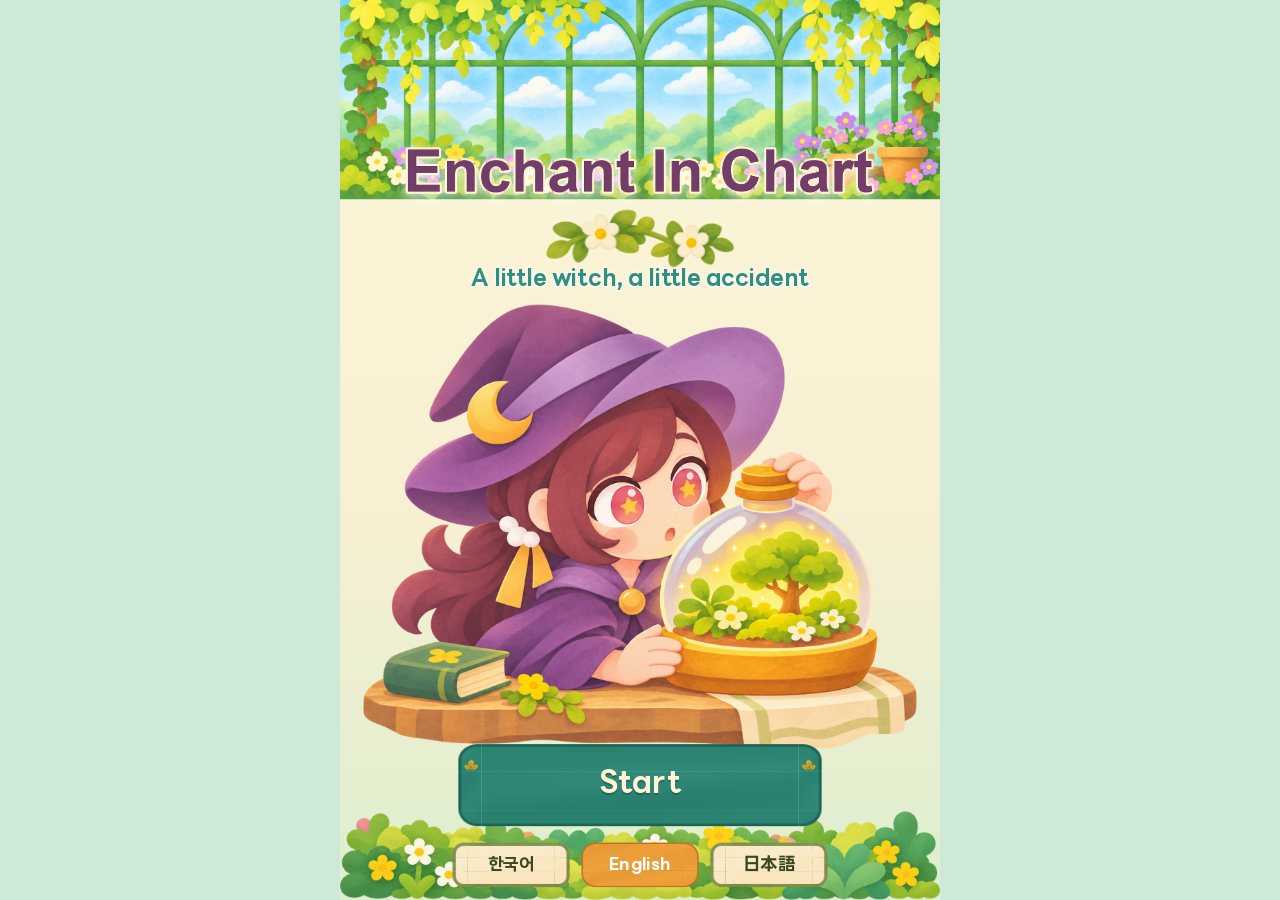
<file: index.html>
<!DOCTYPE html>
<html lang="ko">
<head>
<meta charset="utf-8">
<meta name="viewport" content="width=device-width, initial-scale=1, maximum-scale=1, user-scalable=no, viewport-fit=cover">
<title>Enchant In Chart</title>
<link rel="icon" href="assets/branding/favicon.png">
<link rel="stylesheet" href="css/style.css?v=21">
</head>
<body>
<div id="app">
  <!-- 공통 배경 -->
  <div id="bg">
    <img class="bg-top" src="assets/decor/greenhouse.png" alt="">
    <img class="bg-moss" src="assets/decor/moss-strip.png" alt="">
  </div>

  <!-- 타이틀 (키비주얼 01) -->
  <section id="scr-title" class="screen">
    <img id="titleLogo" class="title-logo" src="assets/logos/title-ko.png" alt="">
    <img class="title-vine" src="assets/decor/mobile/header-leaves.png" alt="">
    <div class="title-sub" data-i18n="ui.titleSub"></div>
    <img class="title-art" src="assets/illustrations/cover-vignette.png" alt="">
    <button id="btnStart" class="m-leaf big-btn"><span data-i18n="ui.start"></span></button>
    <div class="lang-row" data-langrow></div>
  </section>

  <!-- 스테이지 선택 (키비주얼 02) -->
  <section id="scr-select" class="screen">
    <button id="btnBack" class="n-iconbtn sq-btn"><img src="assets/icons/chevron-left.png" alt=""></button>
    <div class="top-row">
      <div class="n-pill coin-pill"><img src="assets/icons/coin.png" alt=""><span data-coin></span></div>
      <button class="n-iconbtn sq-btn" data-open-settings><img src="assets/icons/settings.png" alt=""></button>
    </div>
    <img class="select-cache" src="assets/portraits/cache-surprised.png" alt="">
    <div class="journal m-journal">
      <h1><img class="sprig" src="assets/decor/mobile/button-leaf.png" alt=""><span data-i18n="ui.journal"></span><img class="sprig flip" src="assets/decor/mobile/button-leaf.png" alt=""></h1>
      <div class="journal-rule"><i></i><b>✦</b><i></i></div>
      <div id="chapterList"></div>
    </div>
    <img class="journal-bookmark" src="assets/decor/mobile/journal-bookmark.png" alt="">
    <img class="journal-latch" src="assets/decor/mobile/journal-latch.png" alt="">
    <div class="dummy-row">
      <button class="n-btn menu-btn" data-dummy><img src="assets/icons/mobile/attendance.png" alt=""><span data-i18n="ui.attend"></span></button>
      <button class="n-btn menu-btn" data-dummy><img src="assets/icons/mobile/ad-reward.png" alt=""><span data-i18n="ui.ad"></span></button>
      <button class="n-btn menu-btn" data-dummy><img src="assets/icons/mobile/shop.png" alt=""><span data-i18n="ui.shop"></span></button>
    </div>
    <img class="deco-books" src="assets/decor/books.png" alt="">
    <img class="deco-terrarium" src="assets/decor/terrarium.png" alt="">
  </section>

  <!-- 스토리 컷 -->
  <section id="scr-story" class="screen">
    <button id="btnSkip" class="n-btn small-btn" data-i18n="ui.skip"></button>
    <div id="cut" class="n-portrait">
      <div id="cutArt"></div>
      <div id="cutLabel"></div>
    </div>
    <div id="storyBox" class="n-speech">
      <div id="storyTxt"></div>
      <div class="tap-next" data-i18n="ui.tapNext"></div>
    </div>
  </section>

  <!-- 인게임 -->
  <section id="scr-game" class="screen">
    <div id="portrait" class="n-portrait"><img id="portraitImg" src="assets/portraits/cache-neutral.png" alt=""></div>
    <div id="hearts" class="n-pill"></div>
    <div id="coinPill" class="n-pill coin-pill"><img src="assets/icons/coin.png" alt=""><span data-coin></span></div>
    <button id="btnSettings" class="n-iconbtn" data-open-settings><img src="assets/icons/settings.png" alt=""></button>
    <img id="speechTail" src="assets/ui/speech-tail.png" alt="">
    <div id="speech" class="n-speech"><div id="speechTxt"></div><div id="speechNext">▼</div></div>
    <img class="hud-clover" src="assets/decor/mobile/hud-clover.png" alt="">
    <img class="hud-flower" src="assets/decor/mobile/hud-wildflower.png" alt="">
    <div id="objective" class="n-objective"><div id="objTxt"></div></div>
    <div id="objLabel" class="n-objlabel"><img src="assets/icons/chevron-left.png" alt=""><span data-i18n="ui.objective"></span><img src="assets/icons/chevron-right.png" alt=""></div>
    <div id="stars"></div>

    <div id="central" class="n-central"></div>
    <div id="boardFrame" class="n-board"></div>
    <div id="board"><div id="cells"></div><div id="blocks"></div></div>
    <div id="tray" class="n-tray"></div>
    <button id="btnHint" class="n-iconbtn"><img src="assets/icons/hint.png" alt=""><img class="glint" src="assets/fx/hint-glint.png" alt=""></button>
    <button id="btnUndo" class="n-iconbtn"><img src="assets/icons/undo.png" alt=""></button>

    <div id="inspector" class="n-inspector">
      <div id="insPreview" class="n-preview"><div id="insImg"></div></div>
      <div id="insHead"><span id="insTag" class="n-tag"></span><span id="insName"></span></div>
      <div id="insWordsLabel" data-i18n="ui.words"></div>
      <div id="insStates"></div>
      <div class="ins-hr"></div>
      <div id="insKws"></div>
      <div class="ins-vr"></div>
      <div id="selKw"></div>
      <div id="descLabel"><span data-i18n="ui.desc"></span><i></i></div>
      <div id="descBox" class="n-desc"><div id="descTxt"></div></div>
    </div>
    <img class="deco-books" src="assets/decor/books.png" alt="">
    <img class="deco-terrarium" src="assets/decor/terrarium.png" alt="">

    <svg id="dim" viewBox="0 0 1024 1536"><path id="dimPath" fill="#000" fill-rule="evenodd"></path></svg>
    <div id="blocker"></div>
    <img id="finger" src="assets/guides/tap-finger.png" alt="">
  </section>

  <!-- 클리어 결과 (키비주얼 05) -->
  <section id="scr-result" class="screen">
    <img class="result-pollen" src="assets/fx/celebration-pollen.png" alt="">
    <div class="result-panel m-result">
      <img id="clearLogo" class="clear-logo" src="assets/logos/clear-ko.png" alt="">
      <div class="result-stage" id="resStage"></div>
      <img class="result-art" src="assets/illustrations/clear-vignette.png" alt="">
      <div id="resStars"></div>
      <div id="resMistakes"></div>
      <div class="result-reward"><span data-i18n="ui.reward"></span><img src="assets/icons/coin.png" alt=""><b id="resCoin"></b></div>
      <button id="btnBuyStar" class="n-btn small-btn"></button>
      <button id="btnNext" class="m-leaf big-btn"><span data-i18n="ui.next"></span></button>
      <div class="result-row">
        <button id="btnRetry" class="m-cream small-btn" data-i18n="ui.retry"></button>
        <button id="btnToSelect" class="m-cream small-btn" data-i18n="ui.toSelect"></button>
      </div>
    </div>
    <div class="top-row"><div class="n-pill coin-pill"><img src="assets/icons/coin.png" alt=""><span data-coin></span></div></div>
  </section>

  <div id="modal"><div id="modalBox"></div></div>
  <div id="toast"></div>
</div>

<script src="js/i18n.js?v=21"></script>
<script src="js/stages.js?v=21"></script>
<script src="js/engine.js?v=21"></script>
<script src="js/game.js?v=21"></script>
</body>
</html>
</file>
<file: css/style.css>
/* 인챈트 인 차트 — 1024×1536 디자인 좌표계를 통째로 스케일한다 */
@font-face { font-family: "LINESeedKR"; font-weight: 400; src: url("../fonts/LINESeedKR-Rg.woff2") format("woff2"); font-display: swap; }
@font-face { font-family: "LINESeedKR"; font-weight: 700; src: url("../fonts/LINESeedKR-Bd.woff2") format("woff2"); font-display: swap; }
@font-face { font-family: "LINESeedJP"; font-weight: 400; src: url("../fonts/LINESeedJP-400.woff2") format("woff2"); font-display: swap; }
@font-face { font-family: "LINESeedJP"; font-weight: 700; src: url("../fonts/LINESeedJP-700.woff2") format("woff2"); font-display: swap; }

:root { --ink: #3b4722; --ink-soft: #6b7a4a; --cream: #fff1cf; --orange: #f59a23; --teal: #2f8f80; }
* { box-sizing: border-box; -webkit-tap-highlight-color: transparent; }
html, body { margin: 0; height: 100%; overflow: hidden; background: #cfe9d8; overscroll-behavior: none; }
body { font-family: "LINESeedKR", "LINESeedJP", "Malgun Gothic", sans-serif; font-weight: 700; color: var(--ink);
  user-select: none; -webkit-user-select: none; touch-action: none; }
html[lang="ja"] body { font-family: "LINESeedJP", "LINESeedKR", "Yu Gothic", sans-serif; }
button { font: inherit; color: inherit; cursor: pointer; padding: 0; background: none; border: 0; }
img { -webkit-user-drag: none; pointer-events: none; }

#app { position: absolute; left: 0; top: 0; width: 1024px; height: 1536px; transform-origin: 0 0; overflow: hidden;
  background: linear-gradient(#e9f6df 0, #fbf3d6 26%, #f6efd2 60%, #dcefcf 100%); }
#bg .bg-top { position: absolute; left: 0; top: 0; width: 1024px; }
#bg .bg-moss { position: absolute; left: 0; bottom: 0; width: 1024px; }
.screen { position: absolute; inset: 0; display: none; }
.screen.on { display: block; }

/* ── 9-slice ── */
[class*="n-"] { border: 0 solid transparent; }
.n-portrait  { border-image: url("../assets/ui/portrait-frame.png") 44 fill / 26px; }
.n-pill      { border-image: url("../assets/ui/hud-pill.png") 38 fill / 28px; }
.n-speech    { border-image: url("../assets/ui/speech-body.png") 47 fill / 28px; }
.n-objective { border-image: url("../assets/ui/objective-frame.png") 47 fill / 28px; }
.n-objlabel  { border-image: url("../assets/ui/objective-label.png") 24 fill / 14px; }
.n-central   { border-image: url("../assets/ui/central-panel.png") 53 fill / 30px; }
.n-board     { border-image: url("../assets/ui/board-frame.png") 39 fill / 22px; }
.n-tray      { border-image: url("../assets/ui/keyword-tray.png") 39 fill / 22px; }
.n-slot      { border-image: url("../assets/ui/tray-slot.png") 34 fill / 22px; }
.n-iconbtn   { border-image: url("../assets/ui/icon-button.png") 33 fill / 24px; }
.n-btn       { border-image: url("../assets/ui/icon-button.png") 33 fill / 24px; }
.n-inspector { border-image: url("../assets/ui/inspector-panel.png") 33 fill / 22px; }
.n-preview   { border-image: url("../assets/ui/block-preview-frame.png") 36 fill / 20px; }
.n-tag       { border-image: url("../assets/ui/category-tag.png") 38 fill / 20px; }
.n-insslot   { border-image: url("../assets/ui/inspector-slot.png") 38 fill / 22px; }
.n-desc      { border-image: url("../assets/ui/description-frame.png") 42 fill / 24px; }
.kw { border: 0 solid transparent; border-image: url("../assets/keywords/gray.png") 21 fill / 18px; }
.kw.yellow { border-image-source: url("../assets/keywords/yellow.png"); }
.kw.blue   { border-image-source: url("../assets/keywords/blue.png"); }
.kw.red    { border-image-source: url("../assets/keywords/red.png"); }
.kw.green  { border-image-source: url("../assets/keywords/green.png"); }

/* ── 인게임 HUD ── */
#portrait { position: absolute; left: 26px; top: 28px; width: 236px; height: 218px; overflow: hidden; }
#portrait img { position: absolute; left: 50%; bottom: 12px; width: 226px; transform: translateX(-50%); }
#hearts { position: absolute; left: 284px; top: 58px; width: 318px; height: 68px; display: flex; align-items: center; justify-content: center; gap: 8px; }
#hearts img { width: 48px; }
#hearts img.pop { animation: heartPop .5s; }
.coin-pill { display: flex; align-items: center; justify-content: center; gap: 10px; font-size: 34px; }
.coin-pill img { width: 46px; }
#coinPill { position: absolute; left: 676px; top: 58px; width: 180px; height: 68px; }
#btnSettings { position: absolute; left: 902px; top: 48px; width: 88px; height: 88px; }
#btnSettings img { width: 54px; margin-top: 6px; }
#speech { position: absolute; left: 296px; top: 138px; width: 704px; height: 104px; display: flex; align-items: center; justify-content: center; padding: 10px 30px; }
#speechTxt { font-size: 27px; line-height: 1.22; text-align: center; word-break: keep-all; white-space: pre-line; }
.kwi { display: inline-block; border: 0 solid transparent; border-image: url("../assets/keywords/gray.png") 21 fill / 10px; padding: 1px 10px; margin: 2px 1px; line-height: 1.25; }
.kwi.yellow { border-image-source: url("../assets/keywords/yellow.png"); } .kwi.blue { border-image-source: url("../assets/keywords/blue.png"); }
.kwi.red { border-image-source: url("../assets/keywords/red.png"); } .kwi.green { border-image-source: url("../assets/keywords/green.png"); }
#selKw .kw .lock { display: inline-block; width: 26px; height: 30px; margin-left: 10px; background: url("../assets/icons/mobile/lock.png") center / contain no-repeat; }
html[lang="ja"] #speechTxt { word-break: normal; }
#speechNext { position: absolute; right: 20px; bottom: 8px; font-size: 20px; color: var(--orange); display: none; animation: bob .7s infinite alternate; }
#speech.more #speechNext { display: block; }
#speechTail { position: absolute; left: 262px; top: 160px; width: 46px; height: 46px; }
#objective { position: absolute; left: 106px; top: 268px; width: 650px; height: 78px; display: flex; align-items: center; justify-content: center; padding: 8px 22px 0; }
#objTxt { font-size: 28px; text-align: center; line-height: 1.1; }
#objLabel { position: absolute; left: 331px; top: 244px; width: 200px; height: 40px; display: flex; align-items: center; justify-content: center; gap: 14px; font-size: 26px; }
#objLabel img { width: 20px; height: 20px; opacity: .35; }
#stars { position: absolute; left: 784px; top: 276px; display: flex; gap: 6px; }
#stars img { width: 56px; }

/* ── 게임 화면 ── */
#central { position: absolute; left: 20px; top: 354px; width: 986px; height: 744px; }
#boardFrame { position: absolute; left: 32px; top: 368px; width: 716px; height: 716px; }
#board { position: absolute; left: 40px; top: 376px; width: 700px; height: 700px; touch-action: none; }
#cells, #blocks { position: absolute; inset: 0; }
.cell { position: absolute; width: 134px; height: 134px; border-radius: 12px; background: url("../assets/tiles/empty.png") center / cover; }
.blk { position: absolute; inset: 0; pointer-events: none; }
.tile { position: absolute; background-size: 134px 134px; background-repeat: repeat; }
.fig { position: absolute; background: center bottom / contain no-repeat; }
.blk.sel { z-index: 3; filter: drop-shadow(4px 0 0 var(--orange)) drop-shadow(-4px 0 0 var(--orange)) drop-shadow(0 4px 0 var(--orange)) drop-shadow(0 -4px 0 var(--orange)); }
.blk.hl { z-index: 4; }
.hl-box { position: absolute; pointer-events: none; border: 0 solid transparent; border-image: url("../assets/ui/mobile/tutorial-outline.png") 35 / 52px; animation: blink .6s infinite alternate; filter: drop-shadow(0 0 6px #ffd400); }
.can-box { position: absolute; pointer-events: none; border: 0 solid transparent; border-image: url("../assets/ui/mobile/enchant-outline.png") 36 / 40px; animation: blink .8s infinite alternate; }
.multi-box { position: absolute; pointer-events: none; border: 0 solid transparent; border-image: url("../assets/ui/mobile/multi-block-outline.png") 25 / 18px; opacity: .9; }
.hl-edge { position: absolute; background: #ffd93b; border-radius: 5px; box-shadow: 0 0 10px 3px #ffc400; animation: blink .6s infinite alternate; }
@keyframes blink { from { opacity: .45; } to { opacity: 1; } }
.blk.fresh { animation: pop .35s; }
.blk.can { animation: glow .8s infinite alternate; z-index: 2; }
.blk.shake { animation: shake .35s; }
.blk.warm .fig { filter: drop-shadow(0 0 10px #ffb347) saturate(1.15); }
.warm-mark { position: absolute; font-size: 34px; line-height: 44px; text-align: center; color: #f07a1a; text-shadow: 0 0 4px #fff; }
.blk.fail { animation: shake .3s 4; z-index: 5; }
.burn { position: absolute; background: center bottom / contain no-repeat; border-radius: 12px; animation: burnFlick .25s infinite alternate; }
.burn.fire { background: rgba(255,90,30,.25) url("../assets/fx/forest-fire.png") center bottom / 100% auto no-repeat; }
@keyframes burnFlick { from { transform: scale(1); } to { transform: scale(1.04) translateY(-3px); } }
#fxLayer { position: absolute; inset: 0; pointer-events: none; z-index: 7; }
.fx { position: absolute; background: center / contain no-repeat; pointer-events: none; }
.fx-ignite { animation: ignite .9s steps(1) forwards; }
@keyframes ignite { 0% { background-image: url("../assets/fx/ignite/01.png"); } 33% { background-image: url("../assets/fx/ignite/02.png"); } 66% { background-image: url("../assets/fx/ignite/03.png"); } 100% { background-image: none; } }
.fx-warming { background-image: url("../assets/fx/warming.png"); animation: fxFade 1.3s ease-out forwards; }
.fx-blocked { background-image: url("../assets/fx/blocked.png"); background-size: 60%; animation: fxFade 1.3s ease-out forwards; }
@keyframes fxFade { 0% { opacity: 0; transform: scale(.7); } 20% { opacity: 1; transform: scale(1.05); } 70% { opacity: 1; } 100% { opacity: 0; transform: scale(1); } }
.blk .badge { position: absolute; width: 58px; height: 58px; background: center / contain no-repeat; }
.blk .badge .cnt { position: absolute; right: -14px; top: -14px; min-width: 32px; height: 32px; line-height: 32px; font-size: 19px; text-align: center; color: #3b4722;
  border: 0 solid transparent; border-image: url("../assets/ui/mobile/use-count-badge.png") 28 fill / 16px; }
.grow-arrow { position: absolute; inset: 0; width: 700px; height: 700px; z-index: 5; pointer-events: none; overflow: visible; }
.cut { position: absolute; z-index: 6; pointer-events: none; }
.cut.h { height: 16px; margin-top: -8px; background: url("../assets/guides/split-line.png") left center / auto 16px repeat-x; filter: drop-shadow(0 0 3px #1c5e8a); }
.cut.v { width: 16px; margin-left: -8px; background: url("../assets/guides/split-line.png") center top / auto 16px repeat-x; filter: drop-shadow(0 0 3px #1c5e8a); }
.cut::after { content: ""; position: absolute; left: -22px; top: -50px; width: 54px; height: 54px; background: url("../assets/icons/mobile/scissors.png") center / contain no-repeat; filter: drop-shadow(0 0 3px #fff); }
.cut.active { filter: drop-shadow(0 0 6px var(--orange)) brightness(1.1); }

#tray { position: absolute; left: 752px; top: 366px; width: 250px; height: 588px; }
#tray.drop { animation: hl .6s infinite alternate; }
.slot { position: absolute; left: 14px; width: 222px; height: 70px; }
.card { position: absolute; left: 14px; width: 222px; height: 70px; display: flex; align-items: center; justify-content: center; gap: 8px;
  font-size: 29px; touch-action: none; cursor: grab; }
.card { padding: 0 52px 0 14px; }
.card .cnt, #insKws .ks .cnt { position: absolute; right: 8px; top: 50%; transform: translateY(-50%); min-width: 38px; height: 38px; line-height: 38px; text-align: center; font-size: 22px; color: #3b4722;
  border: 0 solid transparent; border-image: url("../assets/ui/mobile/use-count-badge.png") 28 fill / 19px; }
.card.sel { filter: brightness(1.08) drop-shadow(0 0 6px var(--orange)); }
.card.dragging { opacity: .35; }
#ghost { position: absolute; z-index: 50; width: 222px; height: 70px; display: flex; align-items: center; justify-content: center; font-size: 29px;
  pointer-events: none; transform: translate(-50%, -50%) rotate(-4deg); filter: drop-shadow(0 6px 6px rgba(0,0,0,.25)); }
#btnHint, #btnUndo { position: absolute; top: 966px; width: 110px; height: 114px; }
#btnHint { left: 766px; } #btnUndo { left: 890px; }
#btnHint img { height: 78px; margin-top: 4px; } #btnUndo img { height: 70px; margin-top: 6px; }
button:disabled { opacity: .45; cursor: default; }
.pulse { animation: pulse .6s infinite alternate; }

/* ── 하단 정보 패널 ── */
#inspector { position: absolute; left: 20px; top: 1108px; width: 984px; height: 322px; }
#insPreview { position: absolute; left: 28px; top: 22px; width: 142px; height: 130px; }
#insImg { position: absolute; inset: 14px; border-radius: 10px; background: center / contain no-repeat; }
#insHead { position: absolute; left: 190px; top: 24px; display: flex; align-items: center; gap: 14px; white-space: nowrap; }
#insTag { display: inline-block; font-size: 25px; padding: 6px 18px 5px; min-width: 76px; text-align: center; }
#insTag:empty { visibility: hidden; }
#insName { font-size: 36px; }
#insWordsLabel { display: none; }
#insStates { position: absolute; left: 190px; top: 92px; width: 368px; display: grid; grid-template-columns: repeat(3, 1fr); gap: 10px; }
#insStates .st { height: 54px; display: flex; align-items: center; justify-content: center; font-size: 22px; white-space: nowrap; }
.ins-hr { position: absolute; left: 22px; top: 168px; width: 536px; height: 3px; background: #56703f; border-radius: 2px; }
.ins-vr { position: absolute; left: 574px; top: 20px; width: 3px; height: 284px; background: #56703f; border-radius: 2px; }
#insKws { position: absolute; left: 24px; top: 184px; width: 536px; display: grid; grid-template-columns: repeat(3, 170px); gap: 12px 13px; }
#insKws .ks { height: 56px; display: flex; align-items: center; justify-content: center; gap: 6px; font-size: 23px; white-space: nowrap; position: relative; }
#insKws .ks.kw { cursor: grab; touch-action: none; }
#insKws .ks.sel { filter: brightness(1.08) drop-shadow(0 0 6px var(--orange)); }
#insKws .ks.dragging { opacity: .35; }
#insStates .st.kw { cursor: pointer; }
#insKws .ks.takeable { animation: glow .8s infinite alternate; }
#insKws .ks .spark { position: absolute; right: 30px; top: -12px; width: 30px; height: 30px; background: center / contain no-repeat; animation: copySpark .45s steps(1) infinite; }
@keyframes copySpark { 0% { background-image: url("../assets/fx/copy-sparkle/01.png"); } 33% { background-image: url("../assets/fx/copy-sparkle/02.png"); } 66% { background-image: url("../assets/fx/copy-sparkle/03.png"); } }
#insKws .ks .lock { position: absolute; right: 10px; top: 50%; transform: translateY(-50%); width: 24px; height: 28px; background: url("../assets/icons/mobile/lock.png") center / contain no-repeat; }
#insKws .ks { padding-right: 40px; }
#insKws .ks .cnt { right: 6px; min-width: 30px; height: 30px; line-height: 28px; font-size: 19px; }
#selKw { position: absolute; left: 596px; top: 22px; height: 62px; }
#selKw .kw { display: inline-flex; align-items: center; height: 62px; padding: 0 26px; font-size: 32px; white-space: nowrap; }
#descLabel { position: absolute; left: 606px; top: 100px; width: 356px; display: flex; align-items: center; gap: 12px; font-size: 24px; color: var(--ink-soft); }
#descLabel i { flex: 1; height: 3px; background: #56703f; border-radius: 2px; }
#descBox { position: absolute; left: 594px; top: 140px; width: 372px; height: 164px; display: flex; align-items: center; justify-content: center; padding: 18px 24px; }
#descTxt { font-size: 26px; line-height: 1.3; text-align: center; word-break: keep-all; white-space: pre-line; }

.deco-books { position: absolute; left: -10px; bottom: -34px; width: 150px; }
.deco-terrarium { position: absolute; right: -6px; bottom: -22px; width: 138px; }

#dim { position: absolute; left: 0; top: 0; width: 1024px; height: 1536px; z-index: 38; display: none; pointer-events: none; }
#portrait, #speech, #speechTail { z-index: 41; }
#blocker { position: absolute; inset: 0; z-index: 42; display: none; }
#blocker.on { display: block; }
#finger { position: absolute; left: 0; top: 0; z-index: 45; width: 110px; pointer-events: none; display: none;
  filter: drop-shadow(0 4px 4px rgba(0,0,0,.3)); margin: -8px 0 0 -34px; }

/* ── 모바일 리소스 9-slice ── */
.m-journal { border: 0 solid transparent; border-image: url("../assets/ui/mobile/journal-panel.png") 92 fill / 40px; }
.m-primary { border: 0 solid transparent; border-image: url("../assets/ui/mobile/action-primary.png") 46 fill / 30px; color: #fff4d6; }
.m-leaf { border: 0 solid transparent; border-image: url("../assets/ui/mobile/action-leaf.png") 65 48 34 48 fill / 46px 40px 26px; color: #fff4d6; text-shadow: 0 3px 0 rgba(20,70,60,.45); }
.m-amber { border: 0 solid transparent; border-image: url("../assets/ui/mobile/amber-chip.png") 47 fill / 28px; color: #fff; }
.m-cream { border: 0 solid transparent; border-image: url("../assets/ui/category-tag.png") 38 fill / 26px; }
.m-popup { border: 0 solid transparent; border-image: url("../assets/ui/mobile/common-popup.png") 59 fill / 40px; }
.m-row { border: 0 solid transparent; border-image: url("../assets/ui/mobile/hint-row.png") 28 fill / 24px; }
/* 결과 패널: 상단 장식 그림의 아치는 그대로 두고 아래 몸통을 늘려 쓴다 */
.m-result { border: 0 solid transparent; border-image: url("../assets/decor/mobile/result-topper.png") 320 24 16 24 fill / 189px 14px 10px 14px; }
.m-stage { border: 0 solid transparent; border-image: url("../assets/ui/mobile/stage-available.png") 38 fill / 28px; }
.m-stage.soon { border-image-source: url("../assets/ui/mobile/stage-coming-soon.png"); }
.m-stage.locked { border-image-source: url("../assets/ui/mobile/stage-locked.png"); }
button.m-leaf:active, button.m-primary:active, button.m-cream:active, button.m-amber:active, button.n-btn:active, button.n-iconbtn:active { transform: scale(.96); }

/* ── 타이틀 ── */
#scr-title { text-align: center; }
.title-logo { position: absolute; left: 112px; top: 186px; width: 800px; filter: drop-shadow(0 6px 10px rgba(255,255,255,.8)); }
html[lang="en"] .title-logo, html[lang="ja"] .title-logo { top: 250px; }
.title-vine { position: absolute; left: 352px; top: 358px; width: 320px; }
.title-sub { position: absolute; left: 0; right: 0; top: 452px; font-size: 40px; color: var(--teal); text-shadow: 0 2px 0 #fff, 0 0 10px #fff; }
.title-art { position: absolute; left: 40px; top: 520px; width: 944px; }
.big-btn { font-size: 54px; width: 620px; height: 140px; }
#btnStart { position: absolute; left: 202px; top: 1270px; }
.lang-row { position: absolute; left: 0; right: 0; top: 1438px; display: flex; justify-content: center; gap: 20px; }
.lang-btn { font-size: 30px; min-width: 200px; height: 76px; padding: 0 26px; font-family: "LINESeedKR", "LINESeedJP", sans-serif;
  border: 0 solid transparent; border-image: url("../assets/ui/category-tag.png") 38 fill / 26px; }
.lang-btn.on { border-image: url("../assets/ui/mobile/amber-chip.png") 47 fill / 28px; color: #fff; }
.small-btn { font-size: 28px; padding: 18px 30px; min-width: 190px; }

/* ── 스테이지 선택 ── */
.top-row { position: absolute; left: 0; right: 0; top: 36px; display: flex; justify-content: flex-end; align-items: center; gap: 18px; padding: 0 34px; z-index: 3; }
.top-row .coin-pill { width: 200px; height: 76px; }
.sq-btn { width: 96px; height: 96px; } .sq-btn img { width: 50px; height: 50px; object-fit: contain; }
#btnBack { position: absolute; left: 34px; top: 26px; z-index: 3; }
.select-cache { position: absolute; left: 70px; top: 60px; width: 400px; z-index: 1; }
.journal { position: absolute; left: 40px; top: 360px; width: 944px; height: 960px; padding: 64px 64px 50px; z-index: 2; }
.journal h1 { margin: 6px 0 0; font-size: 56px; display: flex; align-items: center; justify-content: center; gap: 18px; }
.journal h1 .sprig { width: 74px; transform: rotate(-20deg); } .journal h1 .sprig.flip { transform: scaleX(-1) rotate(-20deg); }
.journal-rule { display: flex; align-items: center; justify-content: center; gap: 12px; margin: 4px 0 18px; color: #f0b42a; font-size: 26px; }
.journal-rule i { width: 150px; height: 3px; background: #9bb37a; border-radius: 2px; }
.journal-bookmark { position: absolute; left: 78px; top: 336px; width: 88px; z-index: 3; }
.journal-latch { position: absolute; right: 10px; top: 760px; width: 104px; z-index: 3; }
.chapter { margin-bottom: 18px; }
.chapter-head { display: flex; align-items: center; justify-content: space-between; margin: 0 0 12px; }
.chapter-tag { display: inline-flex; align-items: center; height: 62px; padding: 0 30px; font-size: 32px; color: var(--teal);
  border: 0 solid transparent; border-image: url("../assets/ui/category-tag.png") 38 fill / 24px; }
.stage-list { display: flex; flex-direction: column; gap: 14px; }
.stage-card { position: relative; height: 150px; display: flex; align-items: center; gap: 22px; padding: 0 30px 0 18px; text-align: left; font-size: 34px; }
.stage-card .thumb { width: 168px; height: 112px; border-radius: 18px; object-fit: cover; flex: none; }
.stage-card .num { font-size: 52px; color: #6a4a9c; width: 46px; text-align: center; flex: none; }
.stage-card .bar { width: 3px; height: 70px; background: #c9b27a; flex: none; }
.stage-card .nm { flex: 1; font-size: 34px; line-height: 1.15; }
.stage-card .st img { width: 50px; }
.stage-card .go { width: 34px; opacity: .6; }
.stage-card .soon { font-size: 22px; color: #a06a2a; }
.stage-card.soon { cursor: default; } .stage-card.soon .num, .stage-card.soon .nm { opacity: .6; }
.chapter.locked .stage-card { height: 110px; justify-content: space-between; padding: 0 30px; }
.chapter.locked .need { display: flex; align-items: center; gap: 10px; font-size: 32px; color: #b0562a; }
.chapter.locked .need img { width: 44px; }
.dummy-row { position: absolute; left: 0; right: 0; top: 1350px; display: flex; justify-content: center; gap: 20px; z-index: 2; }
.menu-btn { display: flex; align-items: center; gap: 10px; font-size: 30px; padding: 16px 28px; min-width: 250px; justify-content: center; }
.menu-btn img { width: 52px; }
#scr-select .deco-books { width: 190px; bottom: -20px; } #scr-select .deco-terrarium { width: 160px; }

/* ── 스토리 컷 ── */
#btnSkip { position: absolute; right: 34px; top: 40px; z-index: 2; }
#cut { position: absolute; left: 82px; top: 160px; width: 860px; height: 860px; overflow: hidden; }
#cutArt { position: absolute; inset: 24px; border-radius: 22px; overflow: hidden; background: #cfe6f2; }
#cutArt img { position: absolute; }
#cutArt .frost { position: absolute; inset: 0; background: linear-gradient(rgba(180,215,255,.55), rgba(220,240,255,.35)); }
#cutArt .emo { position: absolute; font-size: 90px; }
#cutLabel { position: absolute; left: 44px; top: 40px; font-size: 22px; background: rgba(255,255,255,.8); border-radius: 14px; padding: 4px 14px; color: #8a5a2a; }
#storyBox { position: absolute; left: 62px; top: 1060px; width: 900px; height: 260px; padding: 40px 54px; display: flex; align-items: center; justify-content: center; }
#storyTxt { font-size: 38px; line-height: 1.35; text-align: center; word-break: keep-all; }
.tap-next { position: absolute; right: 44px; bottom: 26px; font-size: 22px; color: var(--orange); animation: bob .7s infinite alternate; }

/* ── 클리어 결과 ── */
.result-pollen { position: absolute; left: 0; top: 180px; width: 1024px; opacity: .9; pointer-events: none; }
.result-panel { position: absolute; left: 40px; top: 96px; width: 944px; height: 1420px; padding: 196px 60px 44px; display: flex; flex-direction: column; align-items: center; gap: 12px; }
.clear-logo { width: 460px; margin-top: 0; filter: drop-shadow(0 4px 0 #fff); }
.result-stage { font-size: 34px; color: var(--teal); }
.result-art { width: 620px; margin: -6px 0 -24px; }
#resStars { display: flex; gap: 18px; } #resStars img { width: 132px; } #resStars img.on { animation: pop .5s backwards; }
#resMistakes { font-size: 28px; color: var(--ink-soft); }
.result-reward { display: flex; align-items: center; gap: 12px; font-size: 42px; padding: 6px 60px; border-radius: 40px; background: rgba(255,226,140,.45); }
.result-reward img { width: 58px; }
.result-row { display: flex; gap: 22px; }
.result-row .small-btn { min-width: 340px; font-size: 32px; padding: 20px 30px; }
#btnNext { flex: none; width: 720px; height: 128px; font-size: 50px; }

/* ── 팝업 (설정 / 힌트) ── */
#modal { position: absolute; inset: 0; z-index: 60; background: rgba(30,60,50,.5); display: none; align-items: center; justify-content: center; }
#modal.on { display: flex; }
#modalBox { position: relative; width: 860px; padding: 90px 60px 54px; display: flex; flex-direction: column; align-items: center; gap: 22px; }
#modalBox .lang-row { position: static; }
.pop-title { display: flex; align-items: center; justify-content: center; gap: 14px; font-size: 64px; margin: -10px 0 6px; }
.pop-title img.ico { width: 72px; }
.pop-title .sprig { width: 64px; transform: rotate(-20deg); } .pop-title .sprig.flip { transform: scaleX(-1) rotate(-20deg); }
.pop-tab { position: absolute; left: 50%; top: -58px; transform: translateX(-50%); display: flex; align-items: center; gap: 14px; height: 116px; padding: 0 56px; font-size: 60px; white-space: nowrap;
  border: 0 solid transparent; border-image: url("../assets/ui/hud-pill.png") 38 fill / 34px; }
.pop-tab img { width: 64px; }
.pop-tab .deco { position: absolute; top: 4px; width: 92px; } .pop-tab .deco.l { left: -78px; } .pop-tab .deco.r { right: -78px; transform: scaleX(-1); }
.pop-cache { position: absolute; left: 20px; top: -150px; width: 330px; pointer-events: none; }
.pop-bulb { position: absolute; left: 50%; top: -96px; width: 120px; transform: translateX(-50%); }
.pop-close { position: absolute; right: 26px; top: 26px; width: 92px; height: 92px; border-radius: 50%; background: #fff4d8; border: 5px solid #9bb37a; display: flex; align-items: center; justify-content: center; }
.pop-close img { width: 50px; }
.pop-btn { width: 100%; display: flex; align-items: center; justify-content: center; gap: 24px; font-size: 40px; height: 128px; }
.pop-btn img { width: 74px; height: 74px; object-fit: contain; }
.pop-close-btn { width: 560px; height: 120px; font-size: 48px; }
.hint-free { font-size: 26px; color: #fff; background: var(--teal); border-radius: 20px; padding: 6px 20px; margin: -14px 0 0; }
.hint-item { width: 100%; min-height: 140px; display: flex; align-items: center; gap: 20px; font-size: 30px; padding: 16px 26px; line-height: 1.3; }
.hint-item .ico { width: 92px; height: 74px; object-fit: contain; flex: none; }
.hint-item .bar { width: 3px; align-self: stretch; margin: 10px 0; background: #b8c98f; flex: none; }
.hint-item b { flex: none; width: 250px; color: var(--teal); font-size: 34px; }
.hint-item span { flex: 1; word-break: keep-all; font-size: 28px; }
.hint-item button { flex: none; display: flex; align-items: center; justify-content: center; gap: 8px; font-size: 36px; min-width: 156px; height: 80px; padding: 0 20px; }
.hint-item button img { width: 44px; }
#toast { position: absolute; left: 50%; top: 1380px; transform: translateX(-50%); z-index: 70; font-size: 28px; padding: 18px 36px; opacity: 0; transition: opacity .25s; pointer-events: none; white-space: nowrap;
  border: 0 solid transparent; border-image: url("../assets/ui/mobile/toast.png") 28 fill / 26px; }
#toast.on { opacity: 1; }


@keyframes hl { from { filter: drop-shadow(0 0 0 #ffd93b) drop-shadow(0 0 0 #ffd93b); } to { filter: drop-shadow(0 0 5px #ffd93b) drop-shadow(0 0 9px #ffc400) drop-shadow(0 0 3px #fff); } }
.yglow { z-index: 2; }
.yglow::after { content: ""; position: absolute; inset: -14px; pointer-events: none; border: 0 solid transparent; border-image: url("../assets/ui/mobile/word-highlight.png") 31 / 34px; animation: blink .45s infinite alternate; }
@keyframes yglow { from { filter: drop-shadow(0 0 2px #ffe25c) brightness(1); } to { filter: drop-shadow(0 0 10px #ffd400) drop-shadow(0 0 4px #fff6b0) brightness(1.15); } }
.spark-once { animation: hintSpark .7s 3; }
#btnHint { position: absolute; } #btnHint .glint { position: absolute; left: 50%; top: 50%; width: 170px; height: auto; margin: 0; transform: translate(-50%,-50%); opacity: 0; pointer-events: none; }
#btnHint.spark-once .glint { animation: glint .7s 3; }
@keyframes glint { 0%,100% { opacity: 0; transform: translate(-50%,-50%) scale(.8); } 50% { opacity: 1; transform: translate(-50%,-50%) scale(1.1); } }
.hud-clover { position: absolute; left: 6px; top: 262px; width: 92px; transform: rotate(-12deg); }
.hud-flower { position: absolute; left: 938px; top: 316px; width: 78px; }
@keyframes hintSpark { 0%,100% { transform: scale(1); filter: none; } 50% { transform: scale(1.12); filter: drop-shadow(0 0 12px #ffe25c) brightness(1.2); } }
.hint-free { font-size: 24px; color: #fff; background: var(--teal); border-radius: 20px; padding: 6px 18px; margin-top: -8px; }
@keyframes pop { 0% { transform: scale(.4); opacity: 0; } 70% { transform: scale(1.12); } 100% { transform: scale(1); opacity: 1; } }
@keyframes glow { from { filter: brightness(1) drop-shadow(0 0 0 #fff); } to { filter: brightness(1.18) drop-shadow(0 0 10px #fff3a0); } }
@keyframes shake { 0%,100% { transform: translateX(0); } 25% { transform: translateX(-9px); } 75% { transform: translateX(9px); } }
@keyframes bob { from { transform: translateY(0); } to { transform: translateY(-8px); } }
@keyframes pulse { from { transform: scale(1); filter: drop-shadow(0 0 0 #ff9d2e); } to { transform: scale(1.1); filter: drop-shadow(0 0 12px #ff9d2e); } }
@keyframes heartPop { 0% { transform: scale(1.6) rotate(-12deg); } 100% { transform: scale(1); } }
</file>
